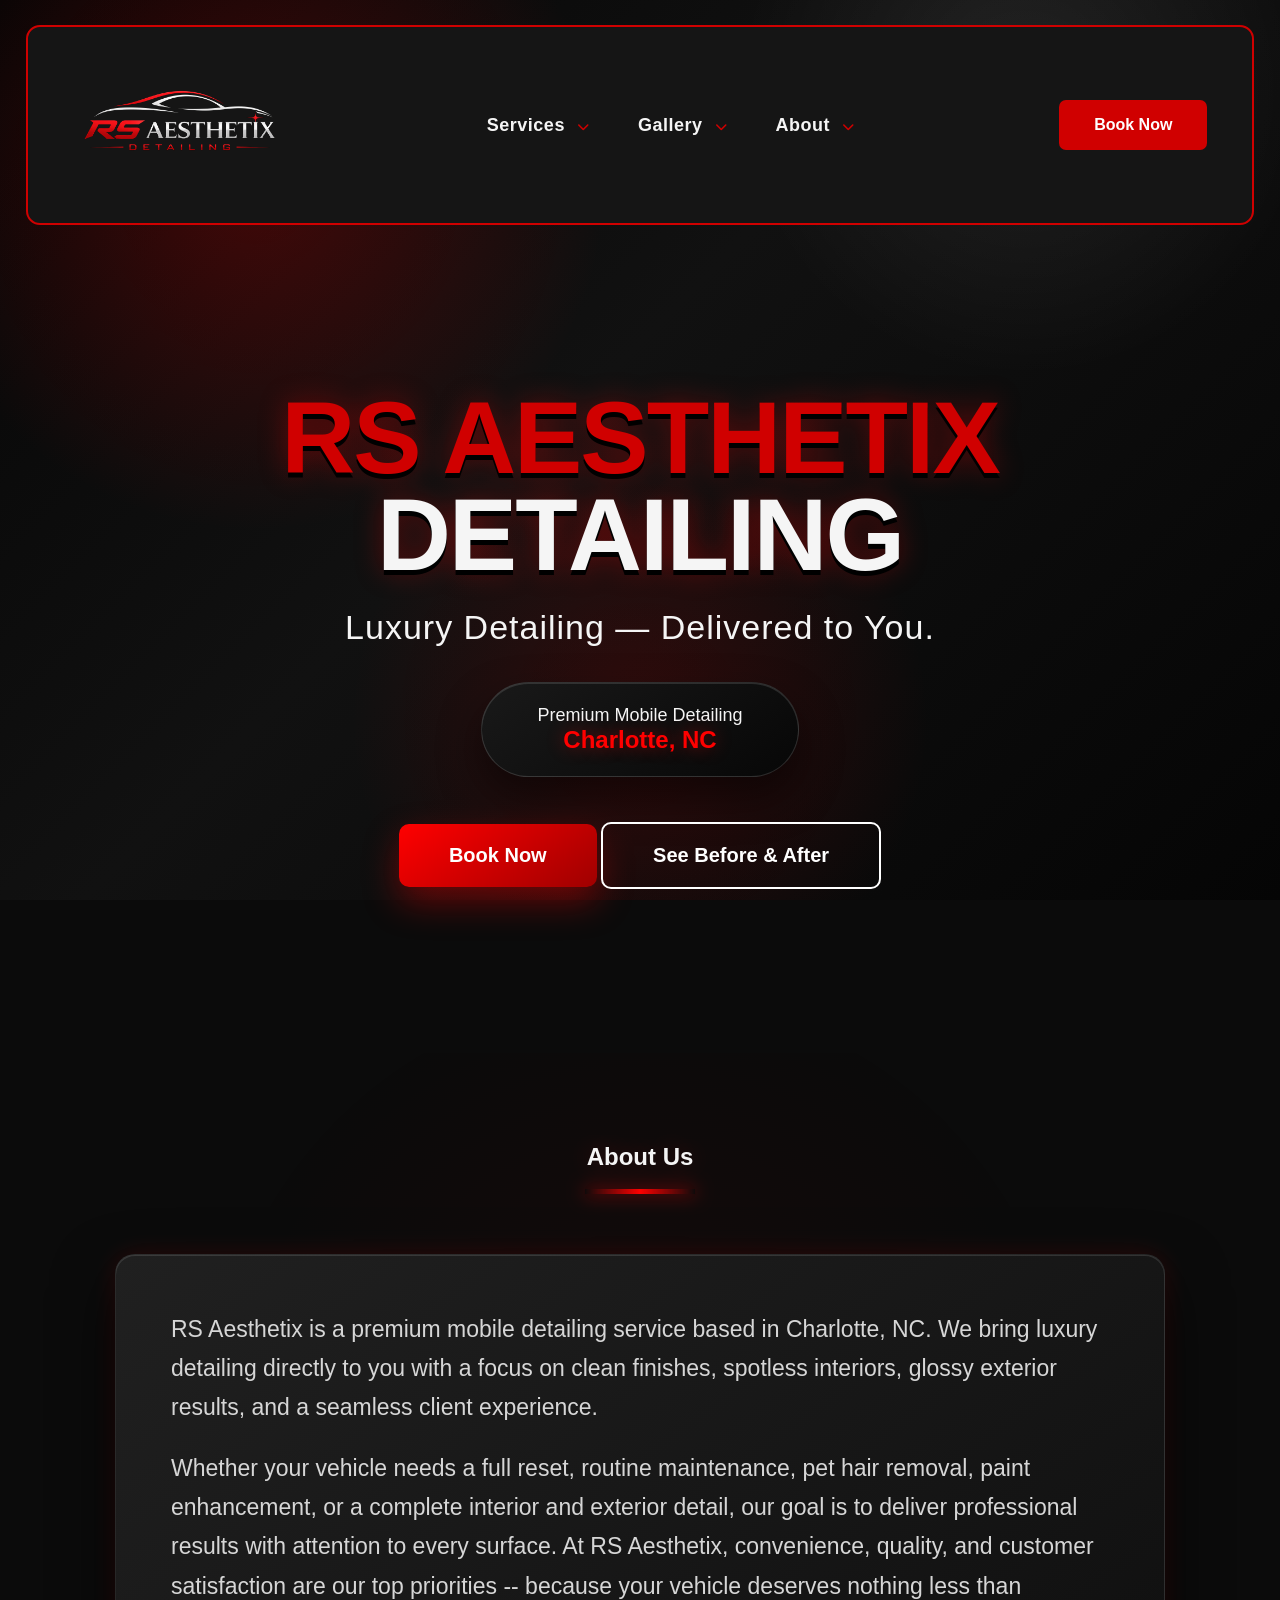
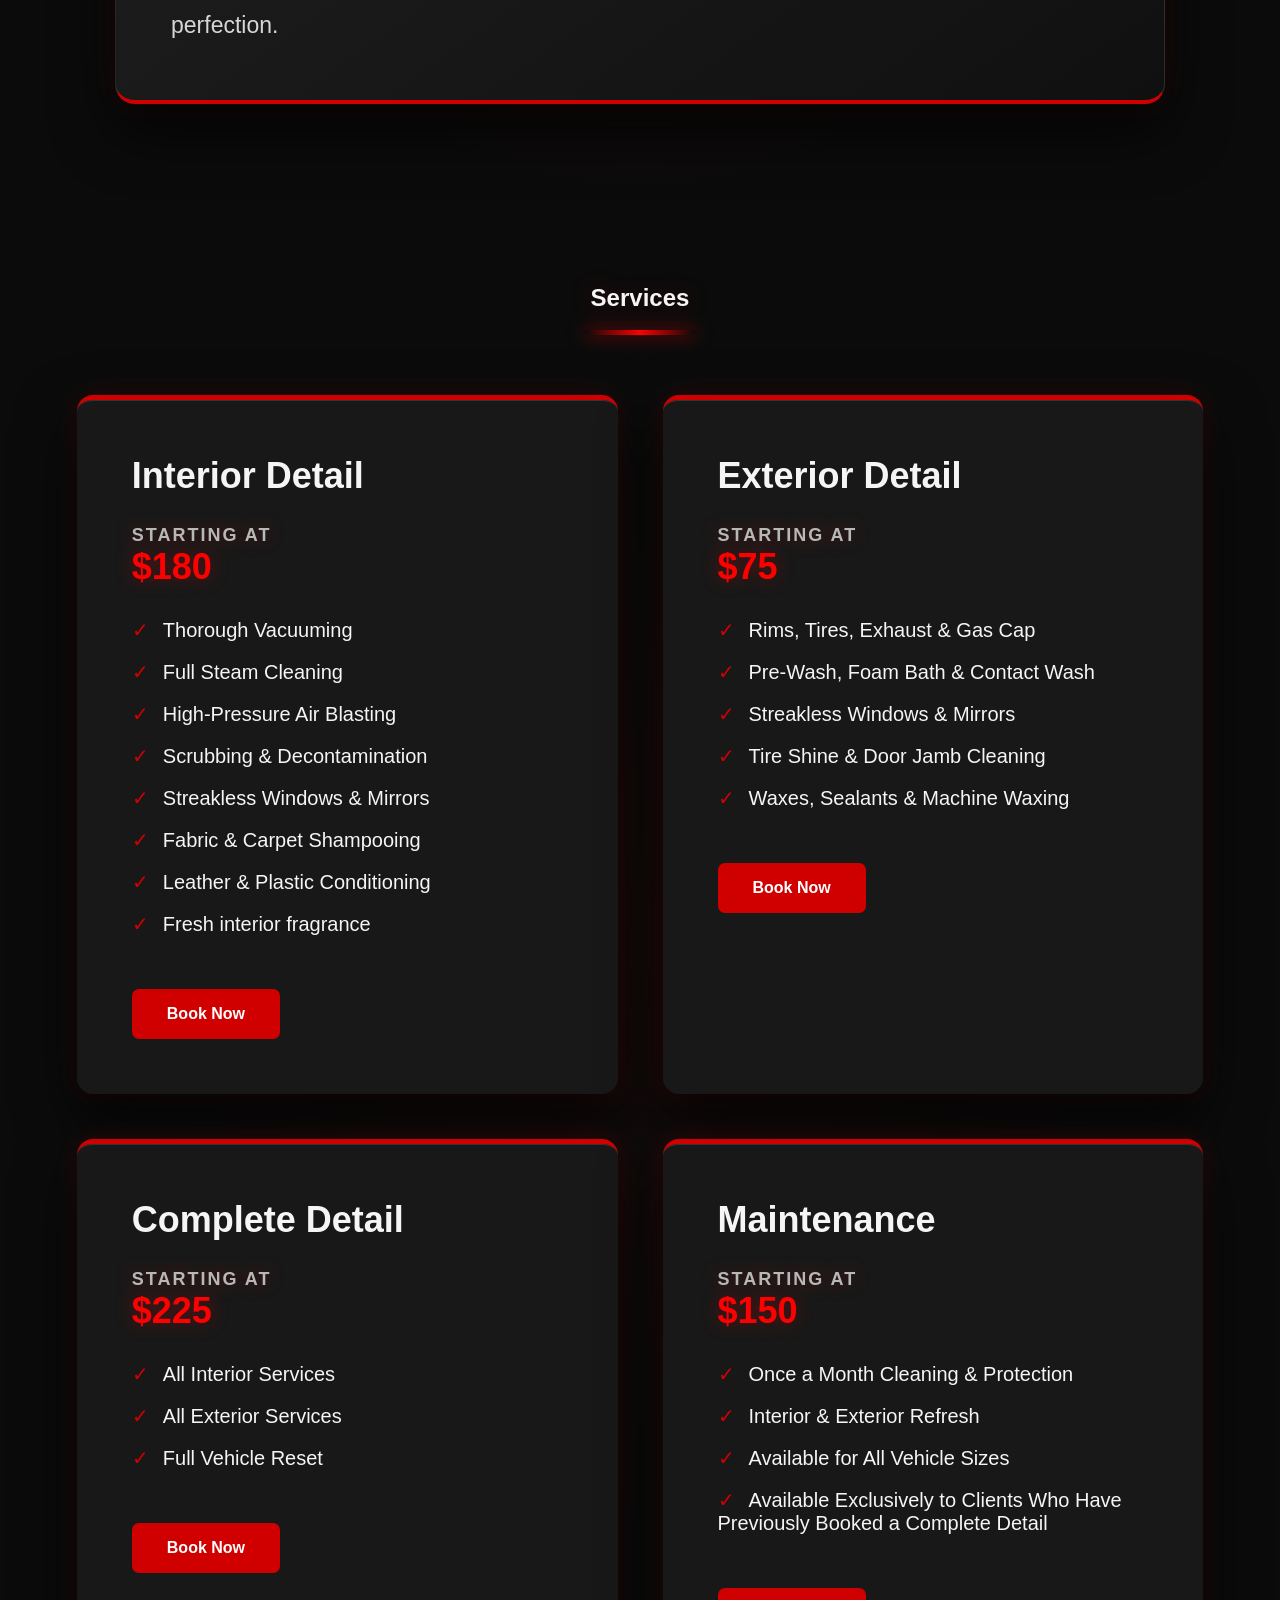
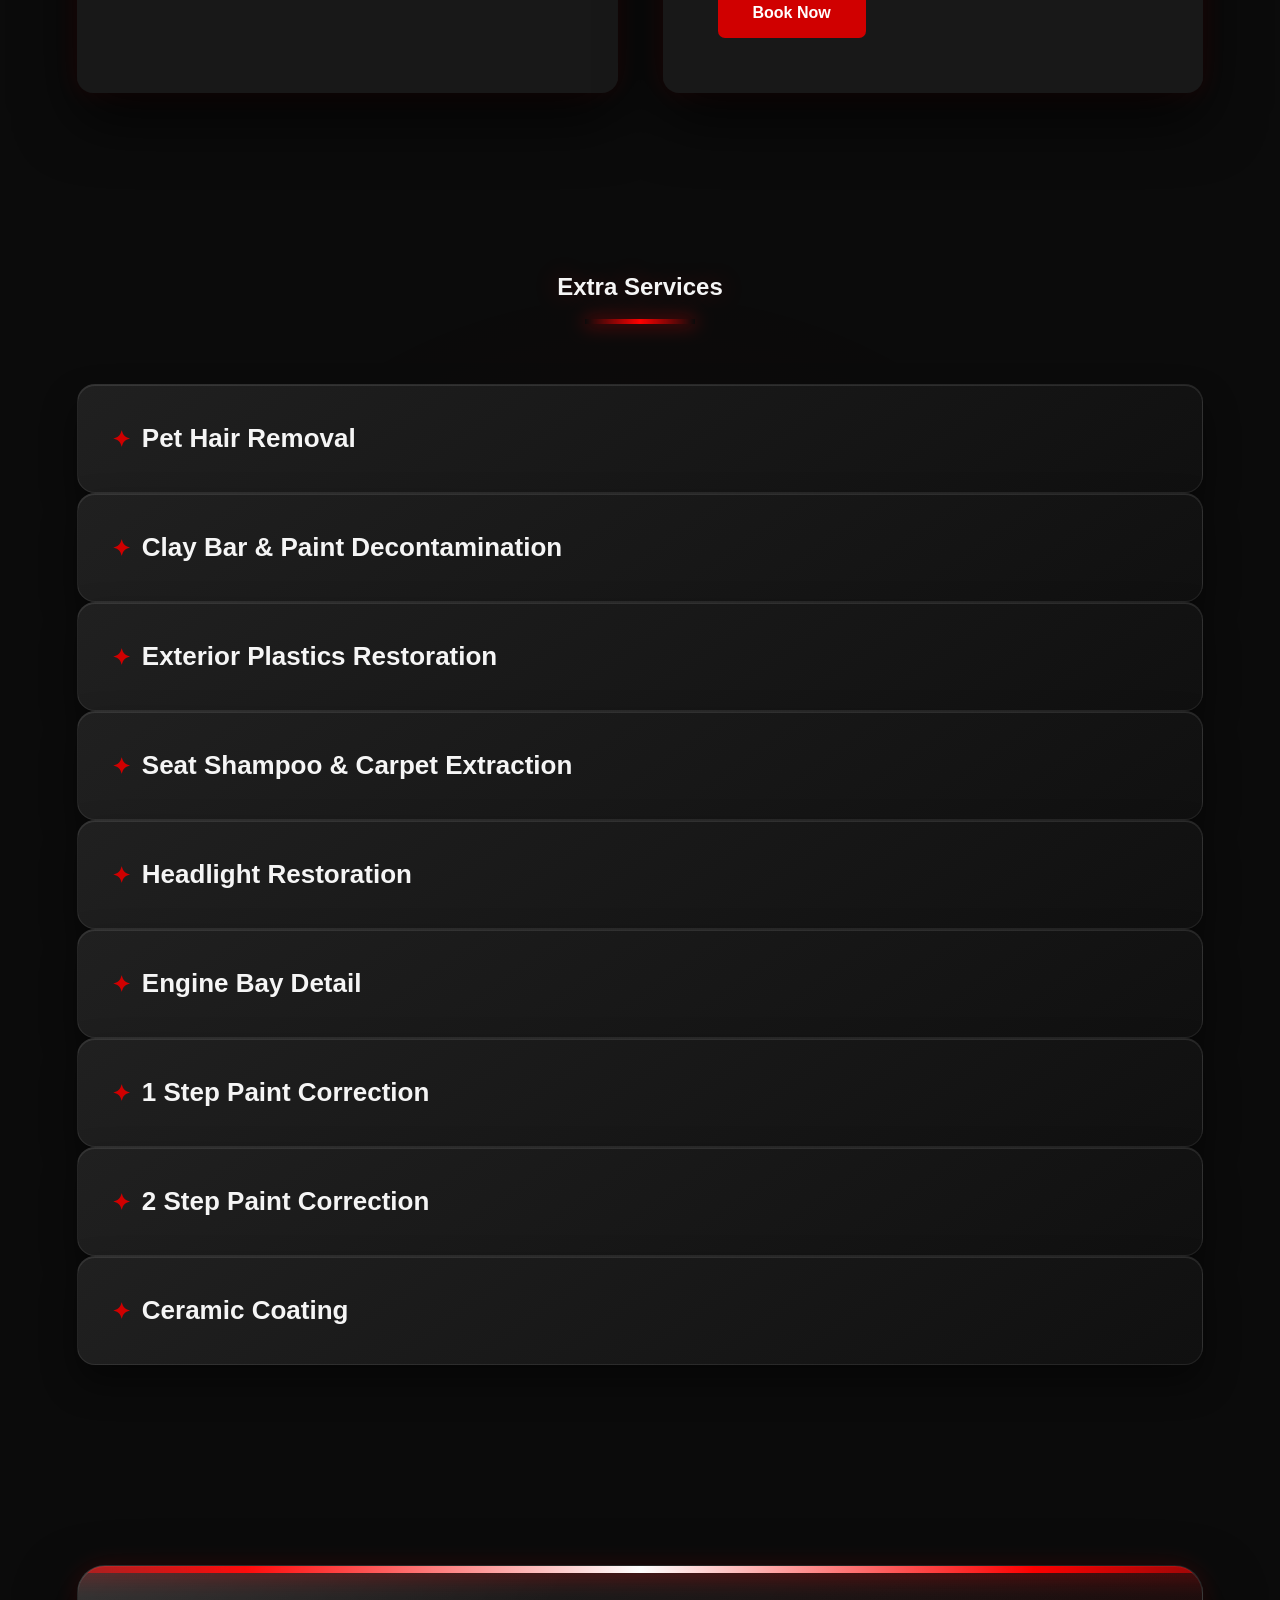
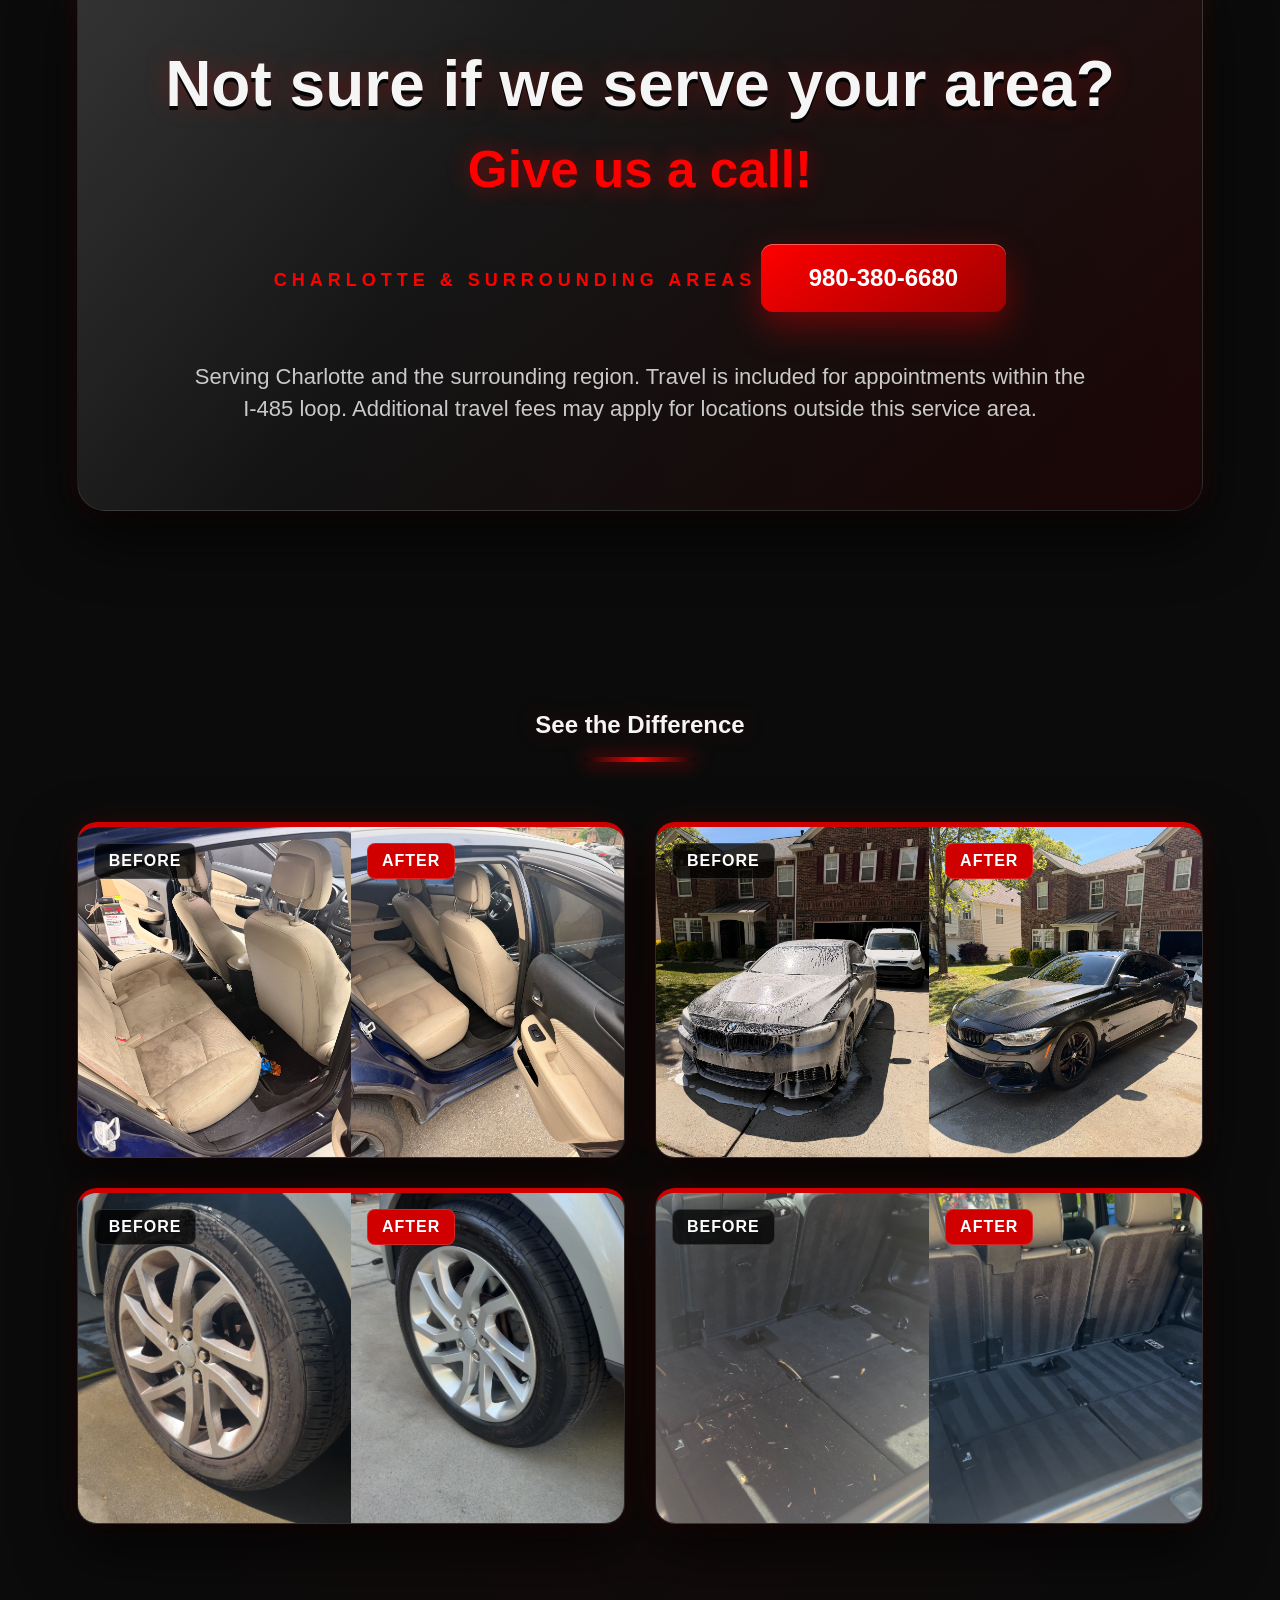
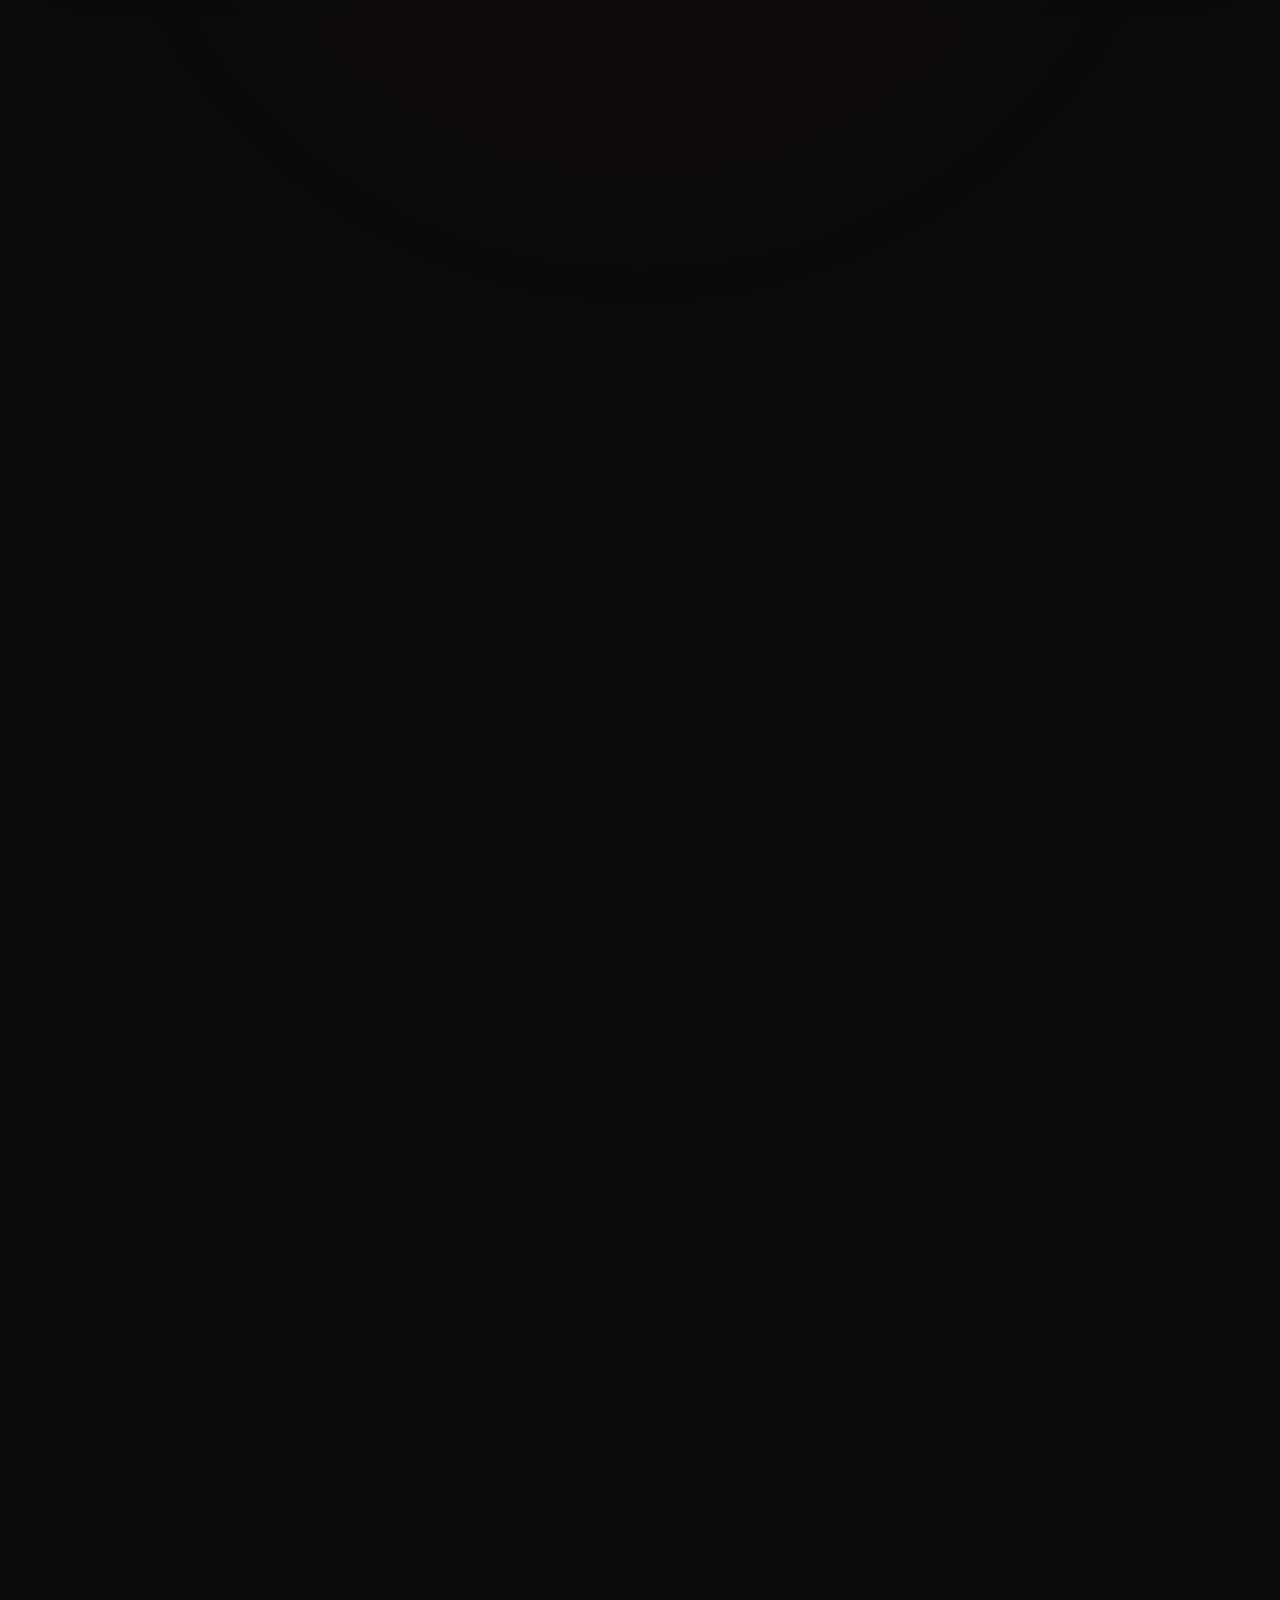
<file: index.html>
<!DOCTYPE html>
<html lang="en">
<head>
  <meta charset="UTF-8" />
  <meta name="viewport" content="width=device-width, initial-scale=1.0" />
  <title>RS Aesthetix Detailing</title>
  <link rel="icon" type="image/png" href="images/rsaesthetixfaviconlarge.png">
  <link rel="stylesheet" href="https://cdnjs.cloudflare.com/ajax/libs/font-awesome/6.5.1/css/all.min.css">
  <link rel="stylesheet" href="css/style.css" />
</head>
<body>
<div class="site-wrapper">
<header class="nav scroll-element">
  <a href="https://rsaesthetix.com" class="logo-link" aria-label="RS Aesthetix Home">
    <img src="images/newlogotransparent.png" alt="RS Aesthetix Logo" class="logo" />
  </a>

  <nav class="nav-menu scroll-element">
    <div class="dropdown">
      <button class="dropbtn" type="button">
        Services <i class="fa-solid fa-chevron-down"></i>
      </button>
      <div class="dropdown-content">
        <a href="#services">All Services</a>
        <a href="#interior-detail">Interior Detail</a>
        <a href="#exterior-detail">Exterior Detail</a>
        <a href="#complete-detail">Complete Detail</a>
        <a href="#maintenance-detail">Maintenance</a>
        <a href="#extra-services">Extra Services</a>
      </div>
    </div>

    <div class="dropdown">
      <button class="dropbtn" type="button">
        Gallery <i class="fa-solid fa-chevron-down"></i>
      </button>
      <div class="dropdown-content">
        <a href="#gallery">Before & After</a>
        <a href="#service-area">Service Area</a>
      </div>
    </div>

    <div class="dropdown">
      <button class="dropbtn" type="button">
        About <i class="fa-solid fa-chevron-down"></i>
      </button>
      <div class="dropdown-content">
        <a href="#about-us">About Us</a>
        <a href="#testimonials">Testimonials</a>
        <a href="#policies">Policies</a>
      </div>
    </div>
  </nav>

  <a href="https://book.squareup.com/appointments/o8670vdxmeccia/location/L820QE3DSV4MB/services" class="book-btn" target="_blank" rel="noopener noreferrer">Book Now</a>
</header>

<section class="hero scroll-element">
  <div class="hero-content scroll-element">
    <h1><span>RS Aesthetix</span><br>Detailing</h1>
    <p>Luxury Detailing — Delivered to You.</p>

    <div class="badge scroll-element">
      <span>Premium Mobile Detailing</span>
      <strong>Charlotte, NC</strong>
    </div>

    <div class="hero-buttons scroll-element">
      <a href="https://book.squareup.com/appointments/o8670vdxmeccia/location/L820QE3DSV4MB/services" class="btn red" target="_blank" rel="noopener noreferrer">Book Now</a>
      <a href="#gallery" class="btn outline">See Before & After</a>
    </div>
  </div>
</section>

<section id="about-us" class="section about-section scroll-element">
  <h2>About Us</h2>
  <div class="underline"></div>

  <div class="about-box scroll-element">
    <p>
      RS Aesthetix is a premium mobile detailing service based in Charlotte, NC. 
      We bring luxury detailing directly to you with a focus on clean finishes, 
      spotless interiors, glossy exterior results, and a seamless client experience.
    </p>

    <p>
      Whether your vehicle needs a full reset, routine maintenance, pet hair removal, 
      paint enhancement, or a complete interior and exterior detail, our goal is to deliver 
      professional results with attention to every surface. At RS Aesthetix, convenience, 
      quality, and customer satisfaction are our top priorities -- because your vehicle deserves
      nothing less than perfection.
    </p>
  </div>
</section>

<section id="services" class="section scroll-element">
  <h2>Services</h2>
  <div class="underline"></div>

  <div class="service-grid scroll-element">
    <div class="card scroll-element" id="interior-detail">
      <h3>Interior Detail</h3>
      <p class="price"><span>Starting at</span> $180</p>
      <ul>
        <li>Thorough Vacuuming</li>
        <li>Full Steam Cleaning</li>
        <li>High-Pressure Air Blasting</li>
        <li>Scrubbing & Decontamination</li>
        <li>Streakless Windows & Mirrors</li>
        <li>Fabric & Carpet Shampooing</li>
        <li>Leather & Plastic Conditioning</li>
        <li>Fresh interior fragrance</li>
      </ul>
      <a href="https://book.squareup.com/appointments/o8670vdxmeccia/location/L820QE3DSV4MB/services" class="small-btn" target="_blank" rel="noopener noreferrer">Book Now</a>
    </div>

    <div class="card scroll-element" id="exterior-detail">
      <h3>Exterior Detail</h3>
      <p class="price"><span>Starting at</span> $75</p>
      <ul>
        <li>Rims, Tires, Exhaust & Gas Cap</li>
        <li>Pre-Wash, Foam Bath & Contact Wash</li>
        <li>Streakless Windows & Mirrors</li>
        <li>Tire Shine & Door Jamb Cleaning</li>
        <li>Waxes, Sealants & Machine Waxing</li>
      </ul>
      <a href="https://book.squareup.com/appointments/o8670vdxmeccia/location/L820QE3DSV4MB/services" class="small-btn" target="_blank" rel="noopener noreferrer">Book Now</a>
    </div>

    <div class="card scroll-element" id="complete-detail">
      <h3>Complete Detail</h3>
      <p class="price"><span>Starting at</span> $225</p>
      <ul>
        <li>All Interior Services</li>
        <li>All Exterior Services</li>
        <li>Full Vehicle Reset</li>
      </ul>
      <a href="https://book.squareup.com/appointments/o8670vdxmeccia/location/L820QE3DSV4MB/services" class="small-btn" target="_blank" rel="noopener noreferrer">Book Now</a>
    </div>

    <div class="card scroll-element" id="maintenance-detail">
      <h3>Maintenance</h3>
      <p class="price"><span>Starting at</span> $150</p>
      <ul>
        <li>Once a Month Cleaning & Protection</li>
        <li>Interior & Exterior Refresh</li>
        <li>Available for All Vehicle Sizes</li>
        <li>Available Exclusively to Clients Who Have Previously Booked a Complete Detail</li>
      </ul>
      <a href="https://book.squareup.com/appointments/o8670vdxmeccia/location/L820QE3DSV4MB/services" class="small-btn" target="_blank" rel="noopener noreferrer">Book Now</a>
    </div>
  </div>
</section>

<section class="section extras scroll-element" id="extra-services">
  <h2>Extra Services</h2>
  <div class="underline"></div>

  <div class="extra-grid scroll-element">
    <div>Pet Hair Removal</div>
    <div>Clay Bar & Paint Decontamination</div>
    <div>Exterior Plastics Restoration</div>
    <div>Seat Shampoo & Carpet Extraction</div>
    <div>Headlight Restoration</div>
    <div>Engine Bay Detail</div>
    <div>1 Step Paint Correction</div>
    <div>2 Step Paint Correction</div>
    <div>Ceramic Coating</div>
  </div>
</section>

<section class="service-area scroll-element" id="service-area">
  <div class="area-box">
    <h2>Not sure if we serve your area?</h2>
    <h3>Give us a call!</h3>

    <p class="area-title">Charlotte & Surrounding Areas</p>

    <a href="tel:9803806680" class="phone-btn">980-380-6680</a>

    <p class="area-note">
      Serving Charlotte and the surrounding region. Travel is included for appointments within 
      the I-485 loop. Additional travel fees may apply for locations outside this service area.
    </p>
  </div>
</section>

<section id="gallery" class="section gallery scroll-element">
  <h2>See the Difference</h2>
  <div class="underline"></div>

  <div class="comparison-grid scroll-element">

    <div class="comparison-card scroll-element">
      <div class="before-after">
        <div>
          <span>Before</span>
          <img src="images/before1.jpeg" alt="Before detail 1">
        </div>
        <div>
          <span>After</span>
          <img src="images/after1.jpeg" alt="After detail 1">
        </div>
      </div>
    </div>

    <div class="comparison-card scroll-element">
      <div class="before-after">
        <div>
          <span>Before</span>
          <img src="images/before2.jpeg" alt="Before detail 2">
        </div>
        <div>
          <span>After</span>
          <img src="images/after2.jpeg" alt="After detail 2">
        </div>
      </div>
    </div>

    <div class="comparison-card scroll-element">
      <div class="before-after">
        <div>
          <span>Before</span>
          <img src="images/before3.PNG" alt="Before detail 3">
        </div>
        <div>
          <span>After</span>
          <img src="images/after3.PNG" alt="After detail 3">
        </div>
      </div>
    </div>

    <div class="comparison-card scroll-element">
      <div class="before-after">
        <div>
          <span>Before</span>
          <img src="images/before4.jpeg" alt="Before detail 4">
        </div>
        <div>
          <span>After</span>
          <img src="images/after4.jpeg" alt="After detail 4">
        </div>
      </div>
    </div>

    <div class="comparison-card featured-comparison scroll-element">
      <div class="before-after">
        <div>
          <span>Before</span>
          <img src="images/before5.jpeg" alt="Before detail 5">
        </div>
        <div>
          <span>After</span>
          <img src="images/after5.jpeg" alt="After detail 5">
        </div>
      </div>
    </div>

  </div>
</section>

<section class="section testimonials scroll-element" id="testimonials">
  <h2>What Our Clients Say</h2>
  <div class="underline"></div>

  <div class="reviews-grid scroll-element">
    <div class="review-card scroll-element">
      <p>“RS Aesthetix completely transformed my vehicle. The attention to detail, shine, and interior finish were on another level.”</p>
      <div class="review-bottom">
        <strong>Michael Turner</strong>
        <span>★★★★★</span>
      </div>
    </div>

    <div class="review-card scroll-element">
      <p>“The interior looked brand new again. Very professional, clean work, and easy scheduling.”</p>
      <div class="review-bottom">
        <strong>Ashley Ramirez</strong>
        <span>★★★★★</span>
      </div>
    </div>

    <div class="review-card scroll-element">
      <p>“My car had pet hair everywhere and they got it looking spotless. Definitely booking again.”</p>
      <div class="review-bottom">
        <strong>Brandon Lee</strong>
        <span>★★★★★</span>
      </div>
    </div>

    <div class="review-card scroll-element">
      <p>“Exterior came out glossy and smooth. The paint looked way better than before.”</p>
      <div class="review-bottom">
        <strong>Nicole Carter</strong>
        <span>★★★★★</span>
      </div>
    </div>

    <div class="review-card featured-review scroll-element">
      <p>“Premium service from start to finish. They came to me, handled everything, and the results were worth it.”</p>
      <div class="review-bottom">
        <strong>Jason Mitchell</strong>
        <span>★★★★★</span>
      </div>
    </div>
  </div>
</section>

<section id="policies" class="section policies-section scroll-element">
  <h2>Policies</h2>
  <div class="underline"></div>

  <div class="policies-grid scroll-element">
    <div class="policy-card scroll-element">
      <h3>Booking</h3>
      <p>
        Appointments must be scheduled through our booking page. Please choose the service 
        that best matches your vehicle's condition. By booking with us, you agree to our policies 
        and terms.
      </p>
    </div>

    <div class="policy-card scroll-element">
      <h3>Travel Area</h3>
      <p>
        Travel is included within the I-485 loop. Additional travel fees may apply for 
        appointments outside the standard service area.
      </p>
    </div>

    <div class="policy-card scroll-element">
      <h3>Vehicle Condition</h3>
      <p>
        Final pricing will vary depending on vehicle size, condition, stains, pet hair, or specialty 
        add-on services. If you have any questions or concerns, please contact us before booking.
      </p>
    </div>

    <div class="policy-card scroll-element">
      <h3>Weather</h3>
      <p>
        Mobile appointments may be rescheduled for heavy rain, storms, unsafe conditions, 
        or weather that affects service quality.
      </p>
    </div>

    <div class="policy-card featured-policy scroll-element">
      <h3>Cancellation Policy</h3>
      <p>
        A 20% non-refundable deposit is required to secure an appointment. Cancellations 
        made within 48 hours of the appointment will result in a 50% fee. Missing an appointment
        without notice will result in a 100% charge. In the event of an emergency, or if unforeseen 
        circumstances arise, please contact us immediately.
      </p>
    </div>
  </div>
</section>

<section class="final-cta scroll-element">
  <h2>Ready to Experience the RS Aesthetix Difference?</h2>

  <div class="cta-features scroll-element">
    <div>Flexible Scheduling</div>
    <div>Premium Service</div>
    <div>Mobile Convenience</div>
  </div>

  <a href="https://book.squareup.com/appointments/o8670vdxmeccia/location/L820QE3DSV4MB/services" class="btn red" target="_blank" rel="noopener noreferrer">Book Your Detail Today</a>
</section>

<footer class="footer scroll-element">
  <div class="footer-top scroll-element">
    <img src="images/newlogotransparent.png" alt="RS Aesthetix Logo" class="footer-logo" />
    <p>Luxury Detailing — Delivered to You.</p>
  </div>

  <div class="footer-contact scroll-element">
    <h4>Contact</h4>
    <p>Charlotte, NC</p>
    <p>info@rsaesthetix.com</p>
    <p>980-380-6680</p>
  </div>

  <div class="footer-socials scroll-element">
  <h4>Socials</h4>

  <div class="social-icons scroll-element">
    <a href="https://www.tiktok.com/@rsaesthetixdetailing"><i class="fa-brands fa-tiktok" target="_blank" rel="noopener noreferrer"></i></a>
    <a href="https://www.instagram.com/rsaesthetix"><i class="fa-brands fa-instagram" target="_blank" rel="noopener noreferrer"></i></a>
    <a href="https://www.facebook.com/share/18WTGWh8HA/?mibextid=wwXIfr"><i class="fa-brands fa-facebook-f" target="_blank" rel="noopener noreferrer"></i></a>
    <a href="https://nextdoor.com/page/rs-aesthetix?share_platform=10&utm_campaign=1780183165534&share_action_id=431b6e04-bd68-44f0-b493-f676633c086a"><i class="fa-solid fa-house" target="_blank" rel="noopener noreferrer"></i></a>
    <a href="https://www.youtube.com/@rsaesthetix"><i class="fa-brands fa-youtube" target="_blank" rel="noopener noreferrer"></i></a>
  </div>
</div>

<div class="footer-bottom scroll-element">
  <p>© 2026 RS Aesthetix — All Rights Reserved</p>
</div>
</footer>
<script>
  const scrollElements = document.querySelectorAll('.scroll-element');

  const observer = new IntersectionObserver((entries, observer) => {
    entries.forEach(entry => {
      if (entry.isIntersecting) {
        entry.target.classList.add('show');
        observer.unobserve(entry.target); // animate only once
      }
    });
  }, { threshold: 0.15 }); // triggers when 15% visible

  scrollElements.forEach(el => observer.observe(el));
</script>
</div>
</body>
</html>
</file>
<file: css/style.css>
* {
  margin: 0;
  padding: 0;
  box-sizing: border-box;
}

body {
  background: #0b0b0b;
  color: #f5f5f5;
  font-family: Arial, Helvetica, sans-serif;
  position: relative;
  overflow-x: hidden;
}

body::before {
  content: "";
  position: fixed;
  inset: 0;
  z-index: 0;
  background:
    radial-gradient(circle at 20% 20%, rgba(208,0,0,0.28), transparent 28%),
    radial-gradient(circle at 80% 10%, rgba(255,255,255,0.08), transparent 22%),
    radial-gradient(circle at 50% 80%, rgba(208,0,0,0.18), transparent 30%),
    linear-gradient(135deg, #050505 0%, #111 45%, #050505 100%);
}

.site-wrapper {
  position: relative;
  z-index: 1; /* all content above the 3D background */
}

body::after {
  content: "";
  position: fixed;
  inset: 0;
  z-index: -1;
  background-image:
    linear-gradient(rgba(255,255,255,0.035) 1px, transparent 1px),
    linear-gradient(90deg, rgba(255,255,255,0.035) 1px, transparent 1px);
  background-size: 60px 60px;
  transform: perspective(700px) rotateX(60deg) scale(1.8);
  transform-origin: center bottom;
  opacity: 0.22;
  pointer-events: none;
}

.nav {
  position: relative;
  margin: 25px auto 0;
  width: 96%;
  padding: 28px 45px;
  border: 2px solid #d00000;
  border-radius: 14px;
  background: #151515;
  display: flex;
  justify-content: space-between;
  align-items: center;
  z-index: 10;
}

.logo {
  width: 210px;
}

.book-btn,
.btn,
.small-btn,
.phone-btn {
  background: #d00000;
  color: white;
  padding: 16px 35px;
  border-radius: 7px;
  text-decoration: none;
  font-weight: 700;
  display: inline-block;
}

.hero {
  min-height: 92vh;
  background-size: cover;
  background-position: center;
  display: flex;
  align-items: center;
  justify-content: center;
  text-align: center;
  padding: 100px 20px;
  position: relative;
  overflow: hidden;
}

.hero h1,
.hero p {
  transform: translateZ(30px);
}

.hero h1 {
  font-size: clamp(56px, 8vw, 110px);
  line-height: 0.95;
  margin-bottom: 25px;
  text-transform: uppercase;
  letter-spacing: -2px;
  text-shadow:
    0 5px 0 #000,
    0 0 28px rgba(255,0,0,0.35);
}

.hero h1 span {
  color: #d00000;
}

.hero p {
  font-size: 34px;
  margin-bottom: 35px;
  color: #f5f5f5;
  letter-spacing: 1px;
}

.badge {
  margin: 0 auto 45px;
  padding: 22px 55px;
  background: linear-gradient(145deg, #191919, #070707);
  border: 1px solid rgba(255,255,255,0.14);
  border-radius: 60px;
  width: fit-content;
  box-shadow:
    0 20px 40px rgba(0,0,0,0.5),
    inset 0 1px 0 rgba(255,255,255,0.12);
}

.badge span {
  display: block;
  font-size: 18px;
}

.badge strong {
  color: #ff0000;
  font-size: 24px;
  text-shadow: 0 0 18px rgba(255,0,0,0.45);
}

.hero-buttons .btn {
  font-size: 20px;
  padding: 20px 50px;
  border-radius: 10px;
}

.btn.outline {
  background: transparent;
  border: 2px solid white;
}

.btn.red {
  background: linear-gradient(145deg, #ff0000, #9f0000);
  box-shadow: 0 15px 35px rgba(208,0,0,0.45);
}

.section {
  padding: 90px 6%;
  text-align: center;
}

.section::before {
  content: "";
  position: absolute;
  inset: 0;
  background:
    radial-gradient(circle at center,
    rgba(208,0,0,0.06),
    transparent 60%);
  pointer-events: none;
}

.section h2 {
  position: relative;
  z-index: 2;
  text-shadow:
    0 0 25px rgba(255,0,0,0.25);
}

.underline {
  width: 110px;
  height: 5px;
  background: linear-gradient(90deg, transparent, #ff0000, transparent);
  margin: 18px auto 60px;
  box-shadow: 0 0 18px rgba(255,0,0,0.65);
}

.service-grid {
  display: grid;
  grid-template-columns: repeat(2, 1fr);
  gap: 45px;
}

.card {
  background: #181818;
  border-top: 5px solid #d00000;
  border-radius: 16px;
  padding: 55px;
  text-align: left;
  box-shadow: 0 15px 40px rgba(0,0,0,.35);
}

.card h3 {
  font-size: 36px;
  margin-bottom: 28px;
}

.card li {
  list-style: none;
  margin: 18px 0;
  font-size: 20px;
}

.card li::before {
  content: "✓";
  color: #d00000;
  margin-right: 14px;
}

.small-btn {
  margin-top: 35px;
}

.extras {
  position: relative;
}

.extra-grid div {
  position: relative;
  overflow: hidden;
  background: linear-gradient(145deg, #202020, #101010);
  padding: 38px 34px;
  border-radius: 18px;
  font-size: 26px;
  font-weight: 800;
  text-align: left;
  border: 1px solid rgba(255,255,255,0.08);
  box-shadow:
    0 18px 35px rgba(0,0,0,0.45),
    inset 0 1px 0 rgba(255,255,255,0.10);
  transition: 0.3s ease;
}

.extra-grid div::before {
  content: "✦";
  color: #d00000;
  font-size: 22px;
  margin-right: 12px;
}

.extra-grid div::after {
  content: "";
  position: absolute;
  inset: 0;
  background: linear-gradient(120deg, rgba(255,255,255,0.10), transparent 35%, rgba(208,0,0,0.12));
  opacity: 0;
  transition: 0.3s ease;
}

.extra-grid div:hover {
  transform: translateY(-7px);
  border-color: #d00000;
  color: #fff;
  box-shadow:
    0 22px 45px rgba(0,0,0,0.65),
    0 0 24px rgba(208,0,0,0.35);
}

.extra-grid div:hover::after {
  opacity: 1;
}

.service-area {
  padding: 110px 6%;
}

.area-box {
  position: relative;
  overflow: hidden;
  max-width: 1150px;
  background:
    linear-gradient(145deg, #252525, #111 55%, #060606);
  margin: auto;
  padding: 85px 70px;
  border-radius: 28px;
  text-align: center;
  border: 1px solid rgba(255,255,255,0.10);
  box-shadow:
    0 0 0 2px rgba(208,0,0,0.65),
    0 30px 70px rgba(0,0,0,0.75),
    inset 0 1px 0 rgba(255,255,255,0.12);
}

.area-box::before {
  content: "";
  position: absolute;
  top: 0;
  left: -20%;
  width: 140%;
  height: 7px;
  background: linear-gradient(90deg, transparent, #ff0000, #ffffff, #ff0000, transparent);
  box-shadow: 0 0 24px rgba(255,0,0,0.75);
}

.area-box::after {
  content: "";
  position: absolute;
  inset: 0;
  background:
    linear-gradient(120deg, rgba(255,255,255,0.07), transparent 35%, rgba(208,0,0,0.10));
  pointer-events: none;
}

.area-box h2,
.area-box h3,
.area-title,
.phone-btn,
.area-note {
  position: relative;
  z-index: 2;
}

.area-box h2 {
  font-size: clamp(40px, 5vw, 68px);
  line-height: 1.05;
  margin-bottom: 22px;
  text-shadow:
    0 4px 0 #050505,
    0 0 24px rgba(255,0,0,0.28);
}

.area-box h3 {
  color: #ff0000;
  font-size: clamp(34px, 4vw, 56px);
  margin: 10px 0 45px;
  text-shadow: 0 0 22px rgba(255,0,0,0.45);
}

.area-title {
  display: inline-block;
  color: #ff0000;
  text-transform: uppercase;
  letter-spacing: 5px;
  font-weight: 800;
  margin-bottom: 28px;
  font-size: 18px;
}

.phone-btn {
  background: linear-gradient(145deg, #ff0000, #9f0000);
  padding: 20px 48px;
  border-radius: 12px;
  font-size: 24px;
  box-shadow:
    0 14px 35px rgba(208,0,0,0.45),
    inset 0 1px 0 rgba(255,255,255,0.35);
}

.phone-btn:hover {
  transform: translateY(-3px);
  box-shadow:
    0 18px 45px rgba(255,0,0,0.65),
    inset 0 1px 0 rgba(255,255,255,0.45);
}

.area-note {
  max-width: 900px;
  margin: 42px auto 0;
  color: #c9c9c9;
  font-size: 22px;
  line-height: 1.45;
}

.gallery {
  position: relative;
}

.comparison-grid {
  display: grid;
  grid-template-columns: repeat(2, 1fr);
  gap: 30px;
  max-width: 1300px;
  margin: 0 auto;
}

.comparison-card {
  background: linear-gradient(145deg, #202020, #0d0d0d);
  border-radius: 20px;
  overflow: hidden;
  border: 1px solid rgba(255,255,255,0.1);
  border-top: 5px solid #d00000;
  box-shadow:
    0 20px 45px rgba(0,0,0,0.6),
    0 0 20px rgba(208,0,0,0.18);
  transition: 0.3s ease;
}

.comparison-card:hover {
  transform: translateY(-7px);
  box-shadow:
    0 28px 60px rgba(0,0,0,0.75),
    0 0 28px rgba(208,0,0,0.35);
}

.before-after {
  display: grid;
  grid-template-columns: 1fr 1fr;
}

.before-after div {
  position: relative;
  overflow: hidden;
}

.before-after span {
  position: absolute;
  top: 16px;
  left: 16px;
  background: rgba(0,0,0,0.75);
  color: white;
  padding: 8px 14px;
  border-radius: 8px;
  font-weight: 900;
  text-transform: uppercase;
  letter-spacing: 1px;
  z-index: 2;
  border: 1px solid rgba(255,255,255,0.15);
}

.before-after div:last-child span {
  background: #d00000;
}

.before-after img {
  width: 100%;
  height: 330px;
  object-fit: cover;
  display: block;
  transition: 0.4s ease;
}

.comparison-card:hover img {
  transform: scale(1.04);
}

.featured-comparison {
  grid-column: 1 / -1;
}

.featured-comparison .before-after img {
  height: 420px;
}

.testimonials {
  position: relative;
}

.reviews-grid {
  display: grid;
  grid-template-columns: repeat(2, 1fr);
  gap: 28px;
  max-width: 1200px;
  margin: 0 auto;
}

.review-card {
  position: relative;
  overflow: hidden;
  background: linear-gradient(145deg, #202020, #101010);
  padding: 42px;
  border-radius: 18px;
  text-align: left;
  border: 1px solid rgba(255,255,255,0.08);
  border-bottom: 4px solid #d00000;
  box-shadow:
    0 18px 40px rgba(0,0,0,0.5),
    inset 0 1px 0 rgba(255,255,255,0.08);
  transition: 0.3s ease;
}

.review-card::before {
  content: "“";
  position: absolute;
  top: -20px;
  right: 25px;
  font-size: 120px;
  color: rgba(208,0,0,0.22);
  font-family: Georgia, serif;
}

.review-card:hover {
  transform: translateY(-7px);
  border-color: #ff0000;
  box-shadow:
    0 22px 55px rgba(0,0,0,0.7),
    0 0 25px rgba(208,0,0,0.35);
}

.review-card p {
  position: relative;
  z-index: 2;
  font-size: 22px;
  font-style: italic;
  line-height: 1.7;
  color: #f5f5f5;
}

.review-bottom {
  position: relative;
  z-index: 2;
  margin-top: 35px;
  display: flex;
  justify-content: space-between;
  align-items: center;
  gap: 20px;
}

.review-card strong {
  color: #ff0000;
  font-size: 20px;
}

.review-card span {
  color: #ff0000;
  font-size: 22px;
  letter-spacing: 2px;
}

.featured-review {
  grid-column: 1 / -1;
  background:
    radial-gradient(circle at top right, rgba(208,0,0,0.18), transparent 35%),
    linear-gradient(145deg, #252525, #0b0b0b);
}

.final-cta {
  position: relative;
  margin: 90px auto;
  width: 92%;
  overflow: hidden;
  padding: 85px 70px;
  text-align: center;
  border-radius: 26px;
  background:
    radial-gradient(circle at top center, rgba(255, 0, 0, 0.22), transparent 35%),
    linear-gradient(145deg, #242424 0%, #111 45%, #050505 100%);
  border: 1px solid rgba(255,255,255,0.12);
  box-shadow:
    0 0 0 2px rgba(208, 0, 0, 0.75),
    0 25px 60px rgba(0,0,0,0.8),
    inset 0 1px 0 rgba(255,255,255,0.12);
}

.final-cta::before {
  content: "";
  position: absolute;
  top: 0;
  left: -20%;
  width: 140%;
  height: 8px;
  background: linear-gradient(90deg, transparent, #ff0000, #ffffff, #ff0000, transparent);
  box-shadow: 0 0 25px rgba(255,0,0,0.9);
}

.final-cta::after {
  content: "";
  position: absolute;
  inset: 0;
  background: linear-gradient(120deg, rgba(255,255,255,0.08), transparent 35%, transparent 65%, rgba(255,0,0,0.08));
  pointer-events: none;
}

.final-cta h2 {
  position: relative;
  z-index: 2;
  font-size: clamp(42px, 5vw, 72px);
  line-height: 1.05;
  margin-bottom: 42px;
  color: #fff;
  text-shadow:
    0 4px 0 #050505,
    0 0 22px rgba(255,0,0,0.35);
}

.cta-features {
  position: relative;
  z-index: 2;
  display: grid;
  grid-template-columns: repeat(3, 1fr);
  gap: 28px;
  margin-bottom: 48px;
}

.cta-features div {
  background: linear-gradient(145deg, #2b2b2b, #141414);
  padding: 34px 24px;
  border-radius: 16px;
  border: 1px solid rgba(255,255,255,0.08);
  color: #f5f5f5;
  font-size: 24px;
  font-weight: 700;
  box-shadow:
    0 14px 30px rgba(0,0,0,0.45),
    inset 0 1px 0 rgba(255,255,255,0.12);
  transition: 0.3s ease;
}

.cta-features div:hover {
  transform: translateY(-6px);
  border-color: #d00000;
  box-shadow:
    0 20px 40px rgba(0,0,0,0.6),
    0 0 22px rgba(208,0,0,0.35);
}

.final-cta .btn.red {
  position: relative;
  z-index: 2;
  padding: 22px 70px;
  border-radius: 14px;
  background: linear-gradient(145deg, #ff0000, #9f0000);
  box-shadow:
    0 14px 35px rgba(208,0,0,0.45),
    inset 0 1px 0 rgba(255,255,255,0.35);
  font-size: 20px;
}

.final-cta .btn.red:hover {
  transform: translateY(-3px);
  box-shadow:
    0 18px 45px rgba(255,0,0,0.65),
    inset 0 1px 0 rgba(255,255,255,0.45);
}

.price {
  color: #ff0000;
  font-size: 36px;
  font-weight: 900;
  margin: 10px 0 30px;
  text-shadow: 0 0 18px rgba(255, 0, 0, 0.35);
}

.price span {
  display: block;
  color: #b8b8b8;
  font-size: 18px;
  font-weight: 600;
  text-transform: uppercase;
  letter-spacing: 2px;
}

footer {
  padding: 85px 6% 35px;
  display: grid;
  grid-template-columns: repeat(3, 1fr);
  align-items: start;
  gap: 80px;
  color: #b8b8b8;
}

.footer-logo {
  width: 360px;
  margin-bottom: 35px;
}

footer p {
  font-size: 22px;
  line-height: 1.9;
}

footer h4 {
  font-size: 38px;
  margin-bottom: 30px;
}

footer div:nth-child(2) p {
  font-size: 22px;
  margin-bottom: 8px;
}

.footer-socials {
  justify-self: center;
}

.footer-socials h4 {
  font-size: 30px;
  margin-bottom: 25px;
}

.social-icons {
  display: grid;
  grid-template-columns: repeat(2, 58px);
  gap: 18px 16px;
}

.social-icons a {
  width: 52px;
  height: 52px;
  border-radius: 50%;
  background: #1b1b1b;
  border: 1px solid rgba(255,255,255,0.12);
  display: flex;
  align-items: center;
  justify-content: center;
  color: #d00000;
  font-size: 24px;
  text-decoration: none;
  transition: 0.3s ease;
}

.social-icons a:hover {
  background: #d00000;
  color: white;
  transform: translateY(-4px);
  box-shadow: 0 0 18px rgba(208,0,0,0.55);
}

.footer-bottom {
  grid-column: 1 / -1;
  text-align: center;
  padding-top: 35px;
  margin-top: 45px;
  border-top: 1px solid rgba(255,255,255,0.08);
  color: #9b9b9b;
  font-size: 18px;
}

.nav.scrolled {
  background: rgba(0, 0, 0, 0.95);
  box-shadow: 0 10px 30px rgba(0,0,0,0.5);
}

.logo-link {
  display: inline-flex;
  align-items: center;
  text-decoration: none;
}

.nav-menu {
  display: flex;
  align-items: center;
  gap: 28px;
}

.dropdown {
  position: relative;
}

.dropbtn {
  background: transparent;
  color: #f5f5f5;
  border: none;
  font-size: 18px;
  font-weight: 800;
  cursor: pointer;
  padding: 14px 10px;
  letter-spacing: 0.5px;
}

.dropbtn i {
  color: #d00000;
  font-size: 12px;
  margin-left: 7px;
}

.dropdown-content {
  display: none;
  position: absolute;
  top: 100%;
  left: 0;
  min-width: 230px;
  background: #111;
  border: 1px solid rgba(255,255,255,0.12);
  border-top: 3px solid #d00000;
  border-radius: 10px;
  box-shadow: 0 18px 35px rgba(0,0,0,0.65);
  z-index: 10000;
  overflow: hidden;
}

.dropdown-content a {
  display: block;
  color: #f5f5f5;
  text-decoration: none;
  padding: 16px 18px;
  font-size: 16px;
  font-weight: 700;
  border-bottom: 1px solid rgba(255,255,255,0.06);
  transition: 0.25s ease;
}

.dropdown-content a:last-child {
  border-bottom: none;
}

.dropdown-content a:hover {
  background: #d00000;
  color: white;
}

.dropdown:hover .dropdown-content,
.dropdown:focus-within .dropdown-content {
  display: block;
}

.about-section,
.policies-section {
  position: relative;
}

.about-box {
  max-width: 1050px;
  margin: 0 auto;
  background: linear-gradient(145deg, #202020, #101010);
  border-radius: 20px;
  border: 1px solid rgba(255,255,255,0.09);
  border-bottom: 4px solid #d00000;
  padding: 55px;
  text-align: left;
  box-shadow:
    0 18px 40px rgba(0,0,0,0.5),
    inset 0 1px 0 rgba(255,255,255,0.08);
}

.about-box p {
  font-size: 23px;
  line-height: 1.7;
  color: #d6d6d6;
  margin-bottom: 22px;
}

.about-box p:last-child {
  margin-bottom: 0;
}

.policies-grid {
  display: grid;
  grid-template-columns: repeat(2, 1fr);
  gap: 28px;
  max-width: 1200px;
  margin: 0 auto;
}

.policy-card {
  background: linear-gradient(145deg, #202020, #101010);
  border-radius: 18px;
  border: 1px solid rgba(255,255,255,0.08);
  border-top: 5px solid #d00000;
  padding: 40px;
  text-align: left;
  box-shadow: 0 18px 40px rgba(0,0,0,0.5);
}

.policy-card h3 {
  color: #ff0000;
  font-size: 28px;
  margin-bottom: 18px;
}

.policy-card p {
  color: #d6d6d6;
  font-size: 20px;
  line-height: 1.55;
}

.featured-policy {
  grid-column: 1 / -1;
}

.card,
.review-card,
.policy-card,
.about-box,
.area-box,
.final-cta,
.comparison-card {
  transform-style: preserve-3d;
  box-shadow:
    0 25px 60px rgba(0,0,0,0.75),
    0 0 25px rgba(208,0,0,0.18),
    inset 0 1px 0 rgba(255,255,255,0.12);
  transition: transform 0.3s ease, box-shadow 0.3s ease;
}

.card:hover,
.review-card:hover,
.policy-card:hover,
.comparison-card:hover {
  transform: translateY(-10px) scale(1.01);
}

.scroll-element {
  opacity: 0;
  transform: translateY(30px); /* start slightly below */
  transition: opacity 0.6s ease-out, transform 0.6s ease-out;
}

.scroll-element.show {
  opacity: 1;
  transform: translateY(0);
}

@media (max-width: 850px) {
  .hero h1 {
    font-size: 48px;
  }

  .hero p {
    font-size: 22px;
  }

  .service-grid,
  .extra-grid,
  .cta-features,
  footer {
    grid-template-columns: 1fr;
  }

  .nav {
    padding: 20px;
  }

  .logo {
    width: 150px;
  }

  .comparison-grid {
    grid-template-columns: 1fr;
  }

  .before-after {
    grid-template-columns: 1fr;
  }

  .before-after img,
  .featured-comparison .before-after img {
    height: 280px;
  }

  .reviews-grid {
    grid-template-columns: 1fr;
  }

  .review-bottom {
    flex-direction: column;
    align-items: flex-start;
  }

  .final-cta {
    padding: 60px 25px;
  }

  .cta-features {
    grid-template-columns: 1fr;
  }

  .final-cta .btn.red {
    width: 100%;
    padding: 18px 25px;
  }

  .footer-logo {
  width: 260px;
}

.nav {
  flex-wrap: wrap;
  gap: 18px;
  justify-content: center;
}

.nav-menu {
  order: 3;
  width: 100%;
  justify-content: center;
  flex-wrap: wrap;
  gap: 8px;
}

.dropbtn {
  font-size: 15px;
  padding: 10px 8px;
}

.dropdown-content {
  left: 50%;
  transform: translateX(-50%);
  min-width: 210px;
}

.policies-grid {
  grid-template-columns: 1fr;
}

.about-box {
  padding: 32px;
}

.about-box p,
.policy-card p {
  font-size: 18px;
}

.policy-card {
  padding: 30px;
}
}
</file>
